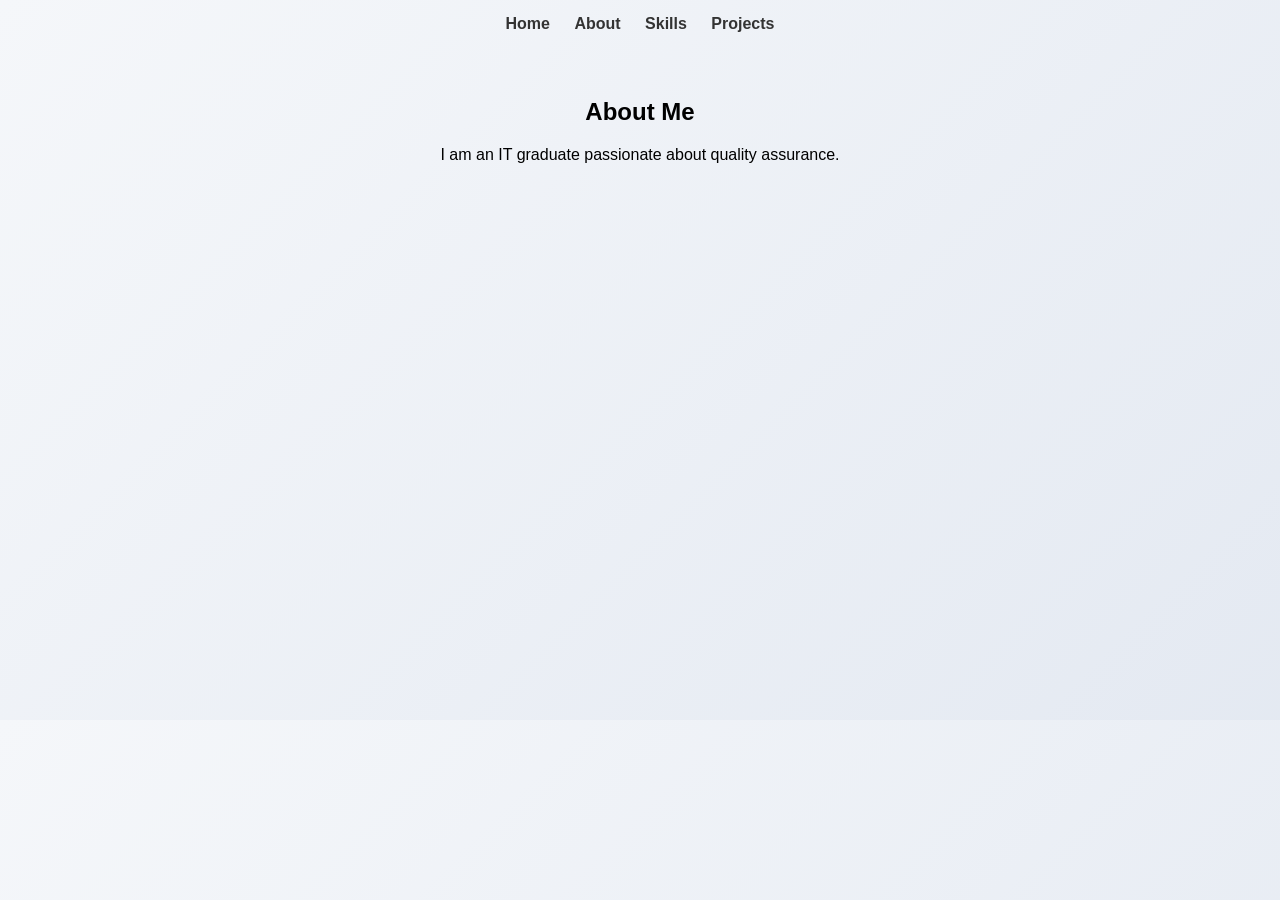
<file: about.html>
<!DOCTYPE html>
<html>
<head>
  <title>About</title>
  <link rel="stylesheet" href="style.css">
</head>
<body>

<nav>
  <a href="index.html">Home</a>
  <a href="about.html">About</a>
  <a href="skills.html">Skills</a>
  <a href="projects.html">Projects</a>
</nav>

<section class="fade">
  <h2>About Me</h2>
  <p>I am an IT graduate passionate about quality assurance.</p>
</section>

<script src="script.js"></script>
</body>
</html>
</file>
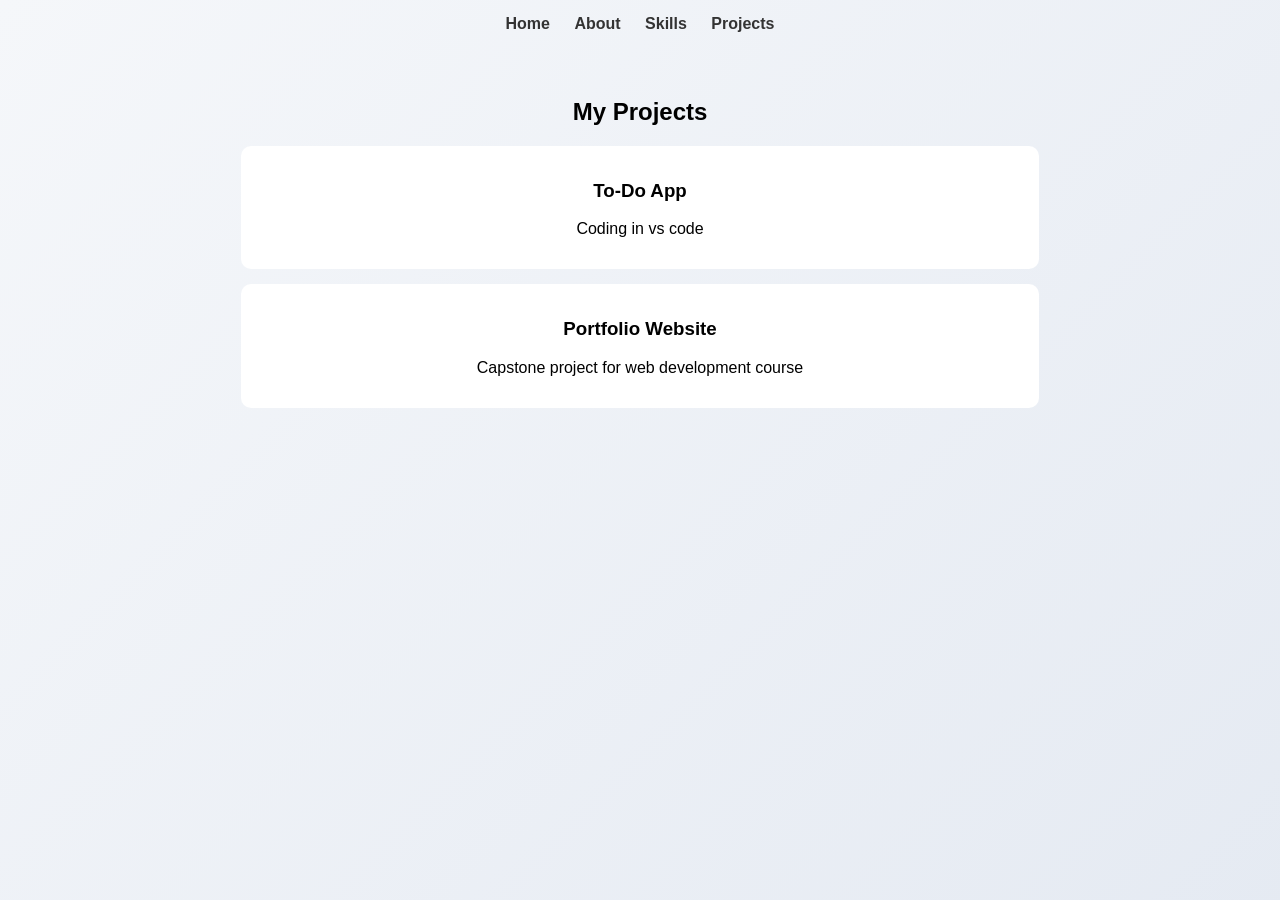
<file: projects.html>
<!DOCTYPE html>
<html>
<head>
  <title>Projects</title>
  <link rel="stylesheet" href="style.css">
</head>
<body>

<nav>
  <a href="index.html">Home</a>
  <a href="about.html">About</a>
  <a href="skills.html">Skills</a>
  <a href="projects.html">Projects</a>
</nav>

<section class="fade">
  <h2>My Projects</h2>

  <div class="project">
    <h3>To-Do App</h3>
    <p>Coding in vs code</p>
  </div>

  <div class="project">
    <h3>Portfolio Website</h3>
    <p>Capstone project for web development course</p>
  </div>

</section>

<script src="script.js"></script>
</body>
</html>
</file>
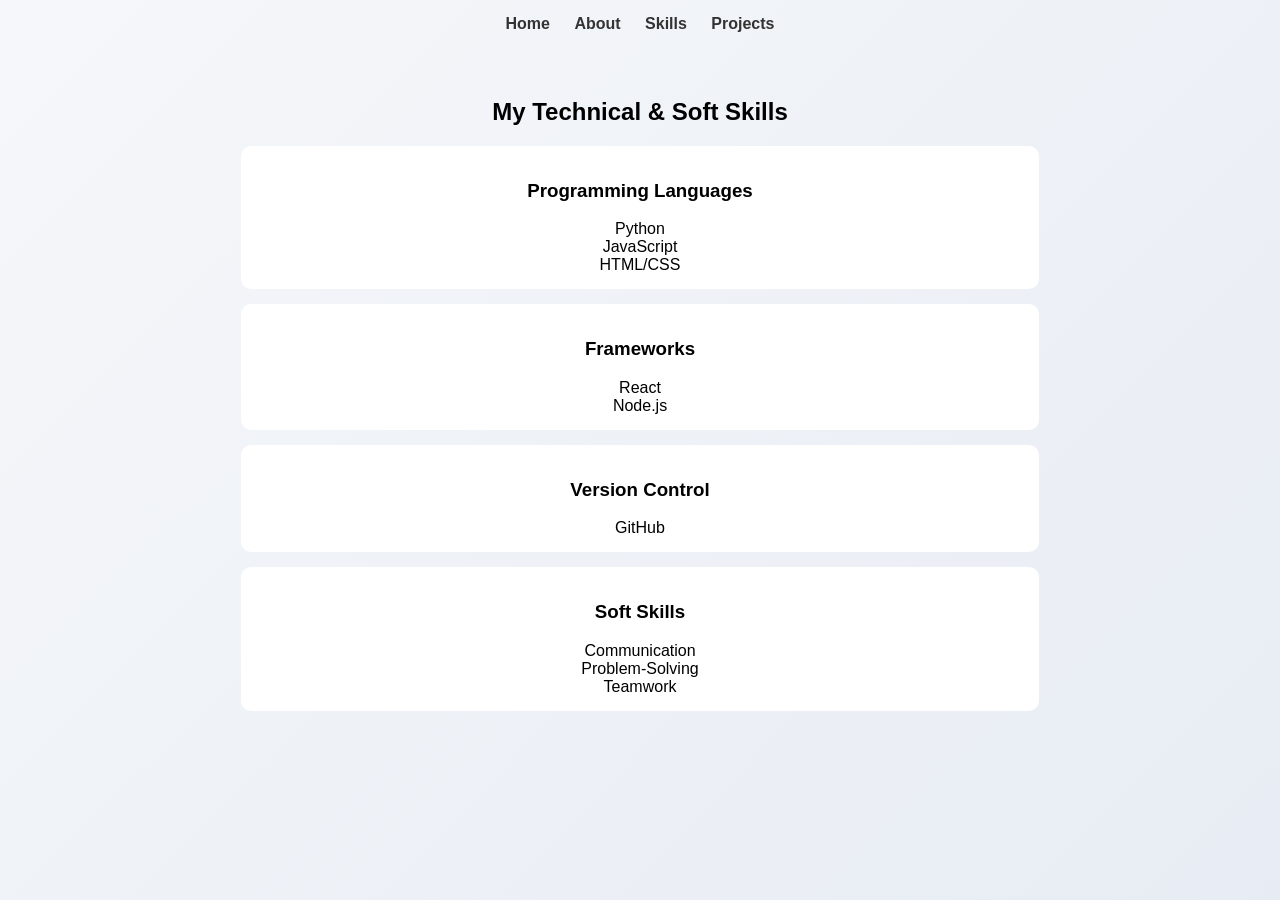
<file: skills.html>
<!DOCTYPE html>
<html>
<head>
  <title>Skills</title>
  <link rel="stylesheet" href="style.css">
</head>
<body>

<nav>
  <a href="index.html">Home</a>
  <a href="about.html">About</a>
  <a href="skills.html">Skills</a>
  <a href="projects.html">Projects</a>
</nav>

<section class="fade">
  <h2>My Technical & Soft Skills</h2>

  <div class="project">
    <h3>Programming Languages</h3>
    <div>Python </div>
    <div>JavaScript </div>
    <div>HTML/CSS</div>
  </div>

  <div class="project">
    <h3>Frameworks</h3>
    <div>React</div>
    <div>Node.js</div>
  </div>

  <div class="project">
    <h3>Version Control</h3>
    <div>GitHub</div>
  </div>
  
  <div class="project">
    <h3>Soft Skills</h3>
    <div>Communication</div>
    <div>Problem-Solving</div>
    <div>Teamwork</div>
  </div>
</section>

<script src="script.js"></script>
</body>
</html>
</file>
<file: style.css>
body {
  margin: 0;
  font-family: Arial;
  background: linear-gradient(135deg, #f5f7fa 0%, #c3cfe2 100%);
  background-size: 400% 400%;
  animation: bgMove 10s ease infinite;
}

@keyframes bgMove {
  0% { background-position: 0% }
  50% { background-position: 100% }
  100% { background-position: 0% }
}

nav {
  text-align: center;
  padding: 15px;
}

nav a {
  margin: 10px;
  text-decoration: none;
  color: #333;
  font-weight: bold;
}

header, section {
  text-align: center;
  margin-top: 50px;
}

/* Fade animation */
.fade {
  opacity: 0;
  transform: translateY(20px);
  transition: all 1s ease;
}

.fade.show {
  opacity: 1;
  transform: translateY(0);
}
.project {
  background: white;
  margin: 15px auto;
  padding: 15px;
  width: 60%;
  border-radius: 10px;
  transition: transform 0.3s;
}

.project:hover {
  transform: scale(1.05);
}
</file>
